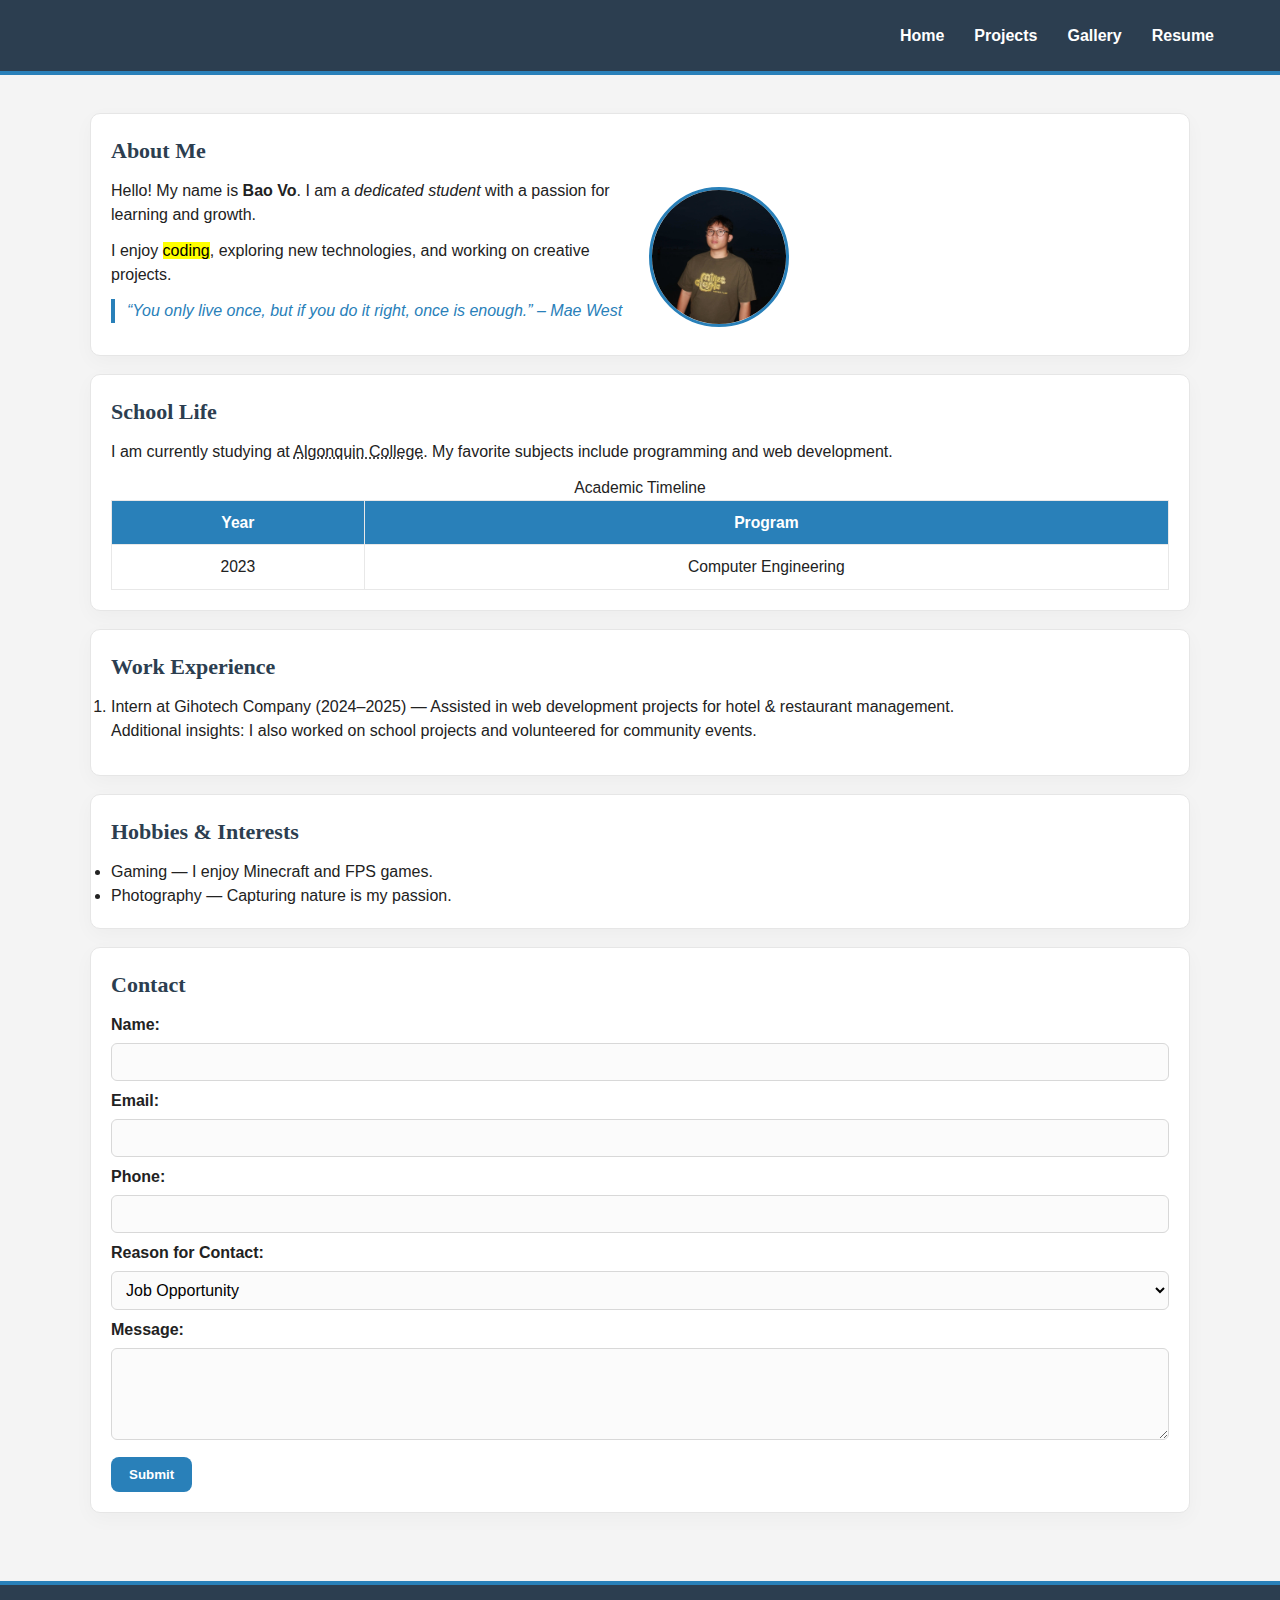
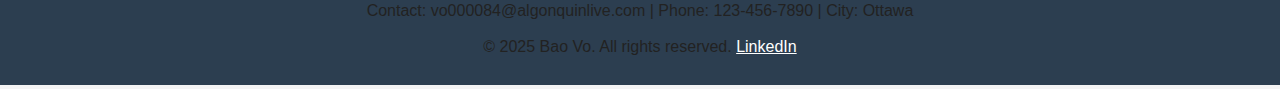
<file: index.html>
﻿<!DOCTYPE html>
<html lang="en">
<head>
  <meta charset="utf-8" />
  <meta name="viewport" content="width=device-width, initial-scale=1.0"/>
  <title>Bao Vo Hoang — Portfolio</title>
  <link rel="stylesheet" href="styles.css">
</head>
<body>
  <header id="header">
    <div class="header-inner">
      <h1>Bao Vo Hoang</h1>
      <nav class="main-nav">
        <ul>
          <li><a href="index.html">Home</a></li>
          <li><a href="flexbox-projects.html">Projects</a></li>
          <li><a href="grid-gallery.html">Gallery</a></li>
          <li><a href="bootstrap-resume.html">Resume</a></li>
        </ul>
      </nav>
    </div>
  </header>

  <main>
    <section id="about" class="content-section">
      <h2 class="section-title">About Me</h2>
      <div class="about-grid">
        <div>
          <p>Hello! My name is <strong>Bao Vo</strong>. I am a <em>dedicated student</em> with a passion for learning and growth.</p>
          <p>I enjoy <mark>coding</mark>, exploring new technologies, and working on creative projects.</p>
          <blockquote>“You only live once, but if you do it right, once is enough.” – Mae West</blockquote>
        </div>
        <div>
          <img src="images/img1.jpg" alt="A photo of Bao Vo" class="profile-photo"/>
        </div>
      </div>
    </section>

    <section id="school" class="content-section">
      <h2 class="section-title">School Life</h2>
      <article>
        <p>I am currently studying at <abbr title="Algonquin College">Algonquin College</abbr>. My favorite subjects include programming and web development.</p>
        <table>
          <caption>Academic Timeline</caption>
          <tr>
            <th>Year</th>
            <th>Program</th>
          </tr>
          <tr>
            <td>2023</td>
            <td>Computer Engineering</td>
          </tr>
        </table>
      </article>
    </section>

    <section id="work" class="content-section">
      <h2 class="section-title">Work Experience</h2>
      <ol>
        <li>Intern at Gihotech Company (2024–2025) — Assisted in web development projects for hotel & restaurant management.</li>
      </ol>
      <aside>
        <p>Additional insights: I also worked on school projects and volunteered for community events.</p>
      </aside>
    </section>

    <section id="hobbies" class="content-section">
      <h2 class="section-title">Hobbies & Interests</h2>
      <ul>
        <li>Gaming — I enjoy Minecraft and FPS games.</li>
        <li>Photography — Capturing nature is my passion.</li>
      </ul>
    </section>

    <section id="contact" class="content-section">
      <h2 class="section-title">Contact</h2>
      <form>
        <label for="name">Name:</label>
        <input class="form-field" type="text" id="name" name="name">

        <label for="email">Email:</label>
        <input class="form-field" type="email" id="email" name="email">

        <label for="phone">Phone:</label>
        <input class="form-field" type="tel" id="phone" name="phone">

        <label for="reason">Reason for Contact:</label>
        <select class="form-field" id="reason" name="reason">
          <option value="job">Job Opportunity</option>
          <option value="collab">Collaboration</option>
          <option value="general">General Inquiry</option>
        </select>

        <label for="message">Message:</label>
        <textarea class="form-field" id="message" name="message" rows="4"></textarea>

        <button class="form-button" type="submit">Submit</button>
      </form>
    </section>
  </main>

  <footer>
    <p>Contact: vo000084@algonquinlive.com | Phone: 123-456-7890 | City: Ottawa</p>
    <p>© 2025 Bao Vo. All rights reserved. <a rel="noopener" href="https://www.linkedin.com/in/bao-vo-hoang-22a53b231/">LinkedIn</a></p>
  </footer>
</body>
</html>
</file>
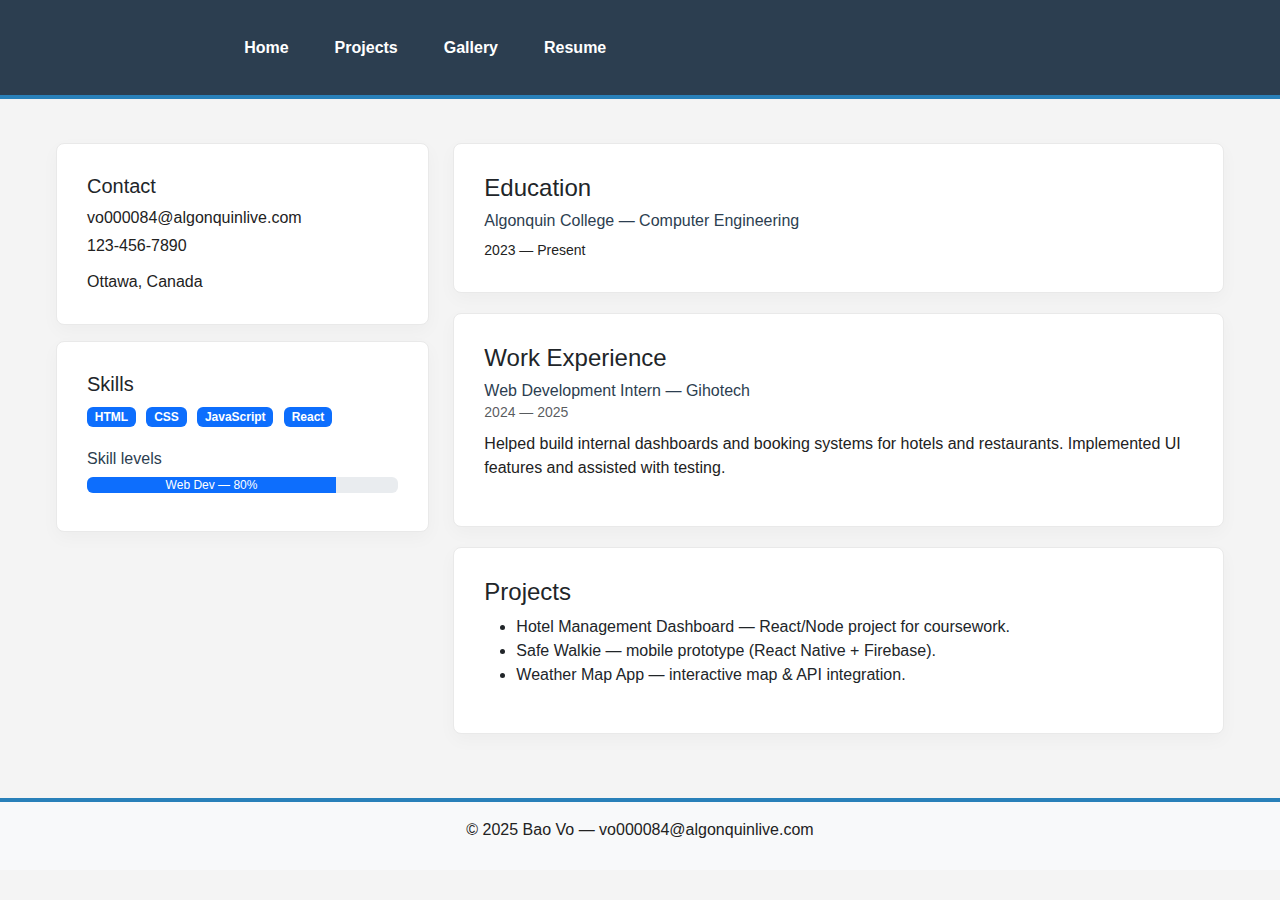
<file: bootstrap-resume.html>
<!DOCTYPE html>
<html lang="en">
<head>
  <meta charset="utf-8"/>
  <meta name="viewport" content="width=device-width,initial-scale=1"/>
  <title>Resume — Bao Vo Hoang</title>

  <!-- Bootstrap CDN -->
  <link href="https://cdn.jsdelivr.net/npm/bootstrap@5.1.3/dist/css/bootstrap.min.css" rel="stylesheet">

  <!-- Your styles (bootstrap overrides / small tweaks) -->
  <link rel="stylesheet" href="styles.css">
  <style>
    /* a few tiny local tweaks for resume */
    .resume-section { margin-bottom: 1.25rem; }
    .skill-badge { margin-right: 6px; margin-bottom: 6px; }
  </style>
</head>
<body>
  <header id="header" class="mb-4">
    <div class="header-inner container">
      <div class="d-flex justify-content-between align-items-center py-3">
        <h1 class="mb-0">Bao Vo Hoang</h1>
        <nav class="main-nav">
          <ul class="list-unstyled d-flex mb-0">
            <li class="me-3"><a href="index.html">Home</a></li>
            <li class="me-3"><a href="flexbox-projects.html">Projects</a></li>
            <li class="me-3"><a href="grid-gallery.html">Gallery</a></li>
            <li><a href="bootstrap-resume.html">Resume</a></li>
          </ul>
        </nav>
      </div>
    </div>
  </header>

  <main class="container">
    <div class="row">
      <!-- Left column (contact + skills) -->
      <aside class="col-md-4">
        <div class="card mb-3">
          <div class="card-body">
            <h5 class="card-title">Contact</h5>
            <p class="card-text mb-1">vo000084@algonquinlive.com</p>
            <p class="card-text">123-456-7890</p>
            <p class="card-text">Ottawa, Canada</p>
          </div>
        </div>

        <div class="card resume-section">
          <div class="card-body">
            <h5 class="card-title">Skills</h5>
            <div class="mb-2">
              <span class="badge bg-primary skill-badge">HTML</span>
              <span class="badge bg-primary skill-badge">CSS</span>
              <span class="badge bg-primary skill-badge">JavaScript</span>
              <span class="badge bg-primary skill-badge">React</span>
            </div>

            <h6 class="mt-3">Skill levels</h6>
            <div class="mb-2">
              <div class="progress">
                <div class="progress-bar" role="progressbar" style="width: 80%">Web Dev — 80%</div>
              </div>
            </div>
          </div>
        </div>
      </aside>

      <!-- Right column (education + experience + projects) -->
      <section class="col-md-8">
        <div class="card resume-section">
          <div class="card-body">
            <h4 class="card-title">Education</h4>
            <h6>Algonquin College — Computer Engineering</h6>
            <p class="mb-0"><small>2023 — Present</small></p>
          </div>
        </div>

        <div class="card resume-section">
          <div class="card-body">
            <h4 class="card-title">Work Experience</h4>

            <div class="mb-3">
              <h6 class="mb-0">Web Development Intern — Gihotech</h6>
              <small class="text-muted">2024 — 2025</small>
              <p class="mt-2">Helped build internal dashboards and booking systems for hotels and restaurants. Implemented UI features and assisted with testing.</p>
            </div>
          </div>
        </div>

        <div class="card resume-section">
          <div class="card-body">
            <h4 class="card-title">Projects</h4>
            <ul>
              <li>Hotel Management Dashboard — React/Node project for coursework.</li>
              <li>Safe Walkie — mobile prototype (React Native + Firebase).</li>
              <li>Weather Map App — interactive map & API integration.</li>
            </ul>
          </div>
        </div>
      </section>
    </div>
  </main>

  <footer class="mt-4 py-3 bg-light">
    <div class="container text-center">
      <p>© 2025 Bao Vo — vo000084@algonquinlive.com</p>
    </div>
  </footer>

  <!-- Bootstrap JS (optional for interactive components) -->
  <script src="https://cdn.jsdelivr.net/npm/bootstrap@5.1.3/dist/js/bootstrap.bundle.min.js"></script>
</body>
</html>
</file>
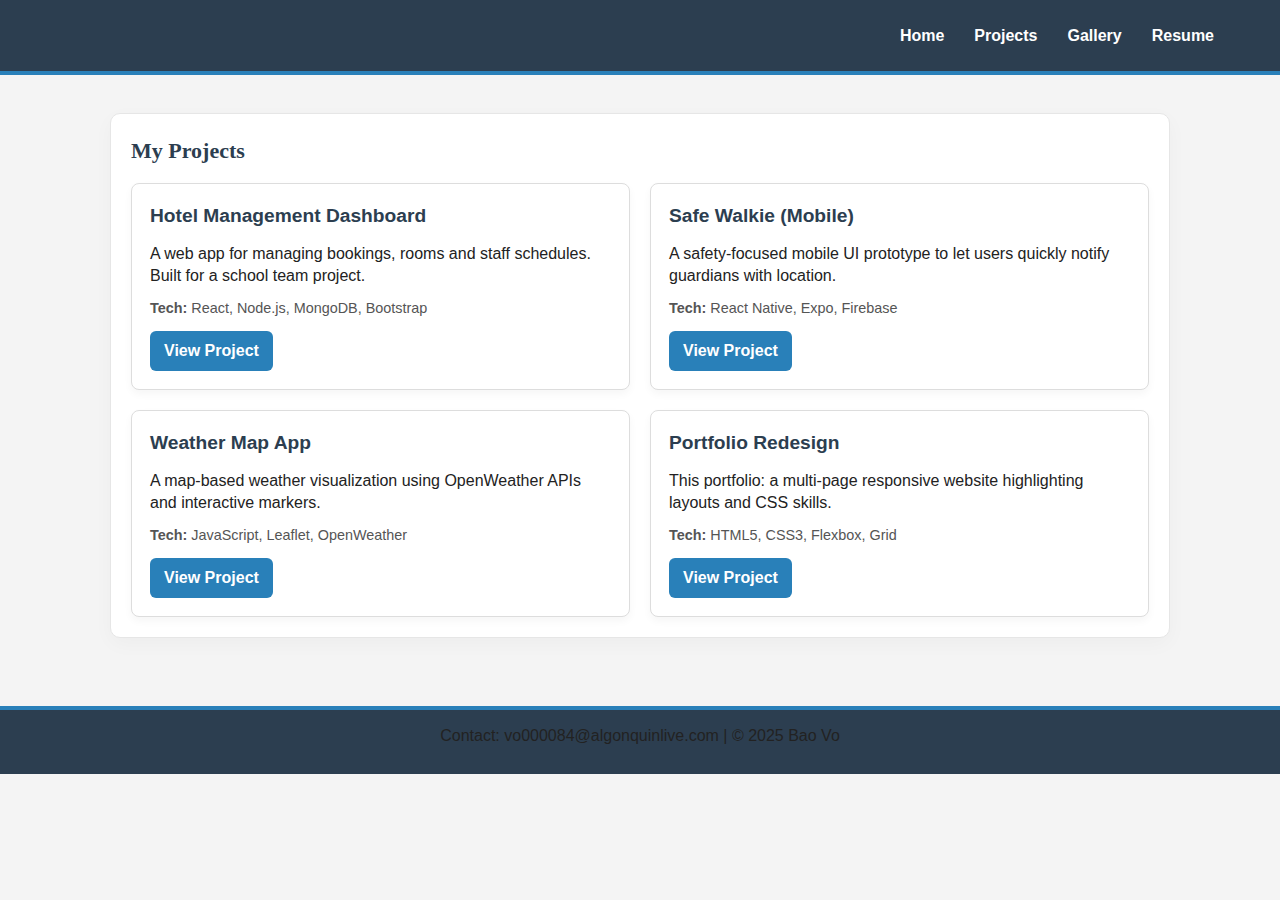
<file: flexbox-projects.html>
<!DOCTYPE html>
<html lang="en">
<head>
  <meta charset="utf-8"/>
  <meta name="viewport" content="width=device-width,initial-scale=1"/>
  <title>Projects — Bao Vo Hoang</title>
  <link rel="stylesheet" href="styles.css">
  <link rel="stylesheet" href="flexbox.css">
</head>
<body>
  <header id="header">
    <div class="header-inner">
      <h1>Bao Vo Hoang</h1>
      <nav class="main-nav">
        <ul>
          <li><a href="index.html">Home</a></li>
          <li><a href="flexbox-projects.html">Projects</a></li>
          <li><a href="grid-gallery.html">Gallery</a></li>
          <li><a href="bootstrap-resume.html">Resume</a></li>
        </ul>
      </nav>
    </div>
  </header>

  <main class="projects-main">
    <section class="content-section">
      <h2 class="section-title">My Projects</h2>

      <div class="projects-container">
        <article class="project-card">
          <h3 class="project-title">Hotel Management Dashboard</h3>
          <p class="project-desc">A web app for managing bookings, rooms and staff schedules. Built for a school team project.</p>
          <p class="technologies"><strong>Tech:</strong> React, Node.js, MongoDB, Bootstrap</p>
          <a class="btn" href="#">View Project</a>
        </article>

        <article class="project-card">
          <h3 class="project-title">Safe Walkie (Mobile)</h3>
          <p class="project-desc">A safety-focused mobile UI prototype to let users quickly notify guardians with location.</p>
          <p class="technologies"><strong>Tech:</strong> React Native, Expo, Firebase</p>
          <a class="btn" href="#">View Project</a>
        </article>

        <article class="project-card">
          <h3 class="project-title">Weather Map App</h3>
          <p class="project-desc">A map-based weather visualization using OpenWeather APIs and interactive markers.</p>
          <p class="technologies"><strong>Tech:</strong> JavaScript, Leaflet, OpenWeather</p>
          <a class="btn" href="#">View Project</a>
        </article>

        <article class="project-card">
          <h3 class="project-title">Portfolio Redesign</h3>
          <p class="project-desc">This portfolio: a multi-page responsive website highlighting layouts and CSS skills.</p>
          <p class="technologies"><strong>Tech:</strong> HTML5, CSS3, Flexbox, Grid</p>
          <a class="btn" href="#">View Project</a>
        </article>
      </div>
    </section>
  </main>

  <footer>
    <p>Contact: vo000084@algonquinlive.com | © 2025 Bao Vo</p>
  </footer>
</body>
</html>
</file>
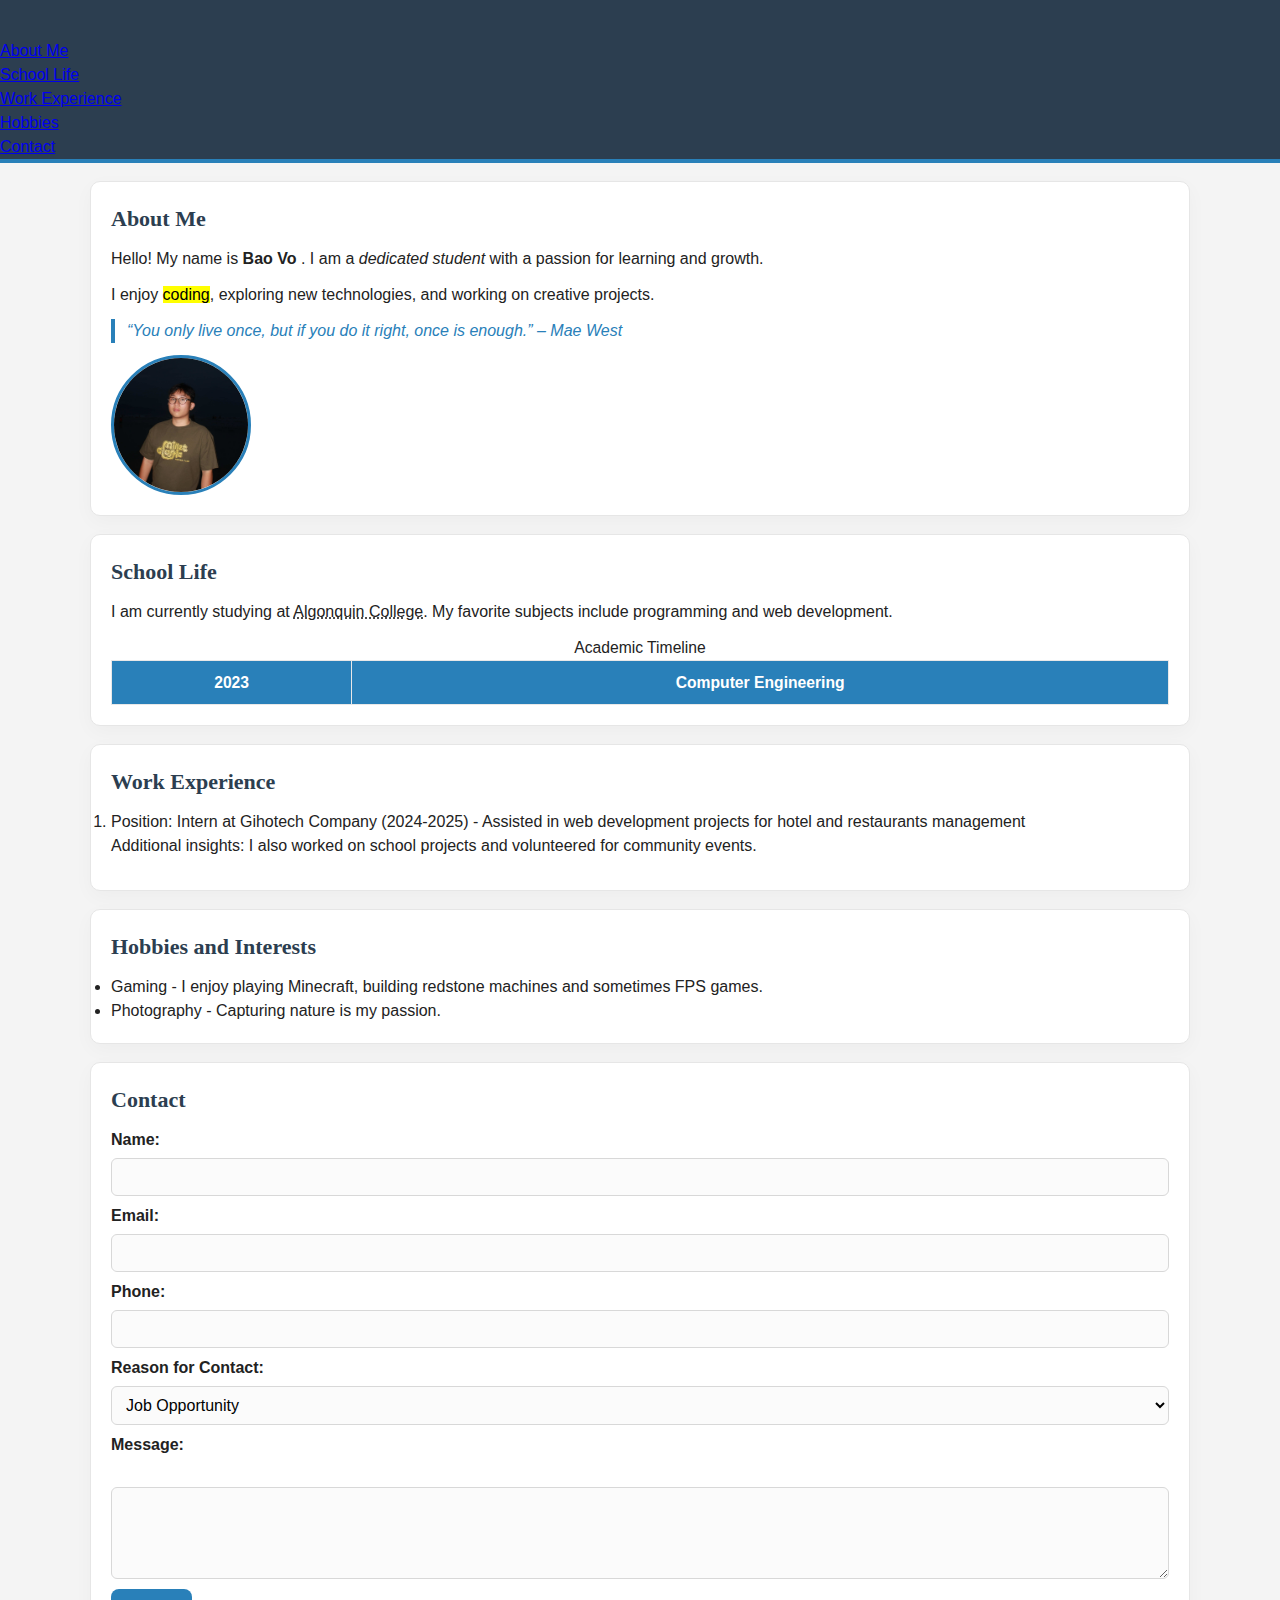
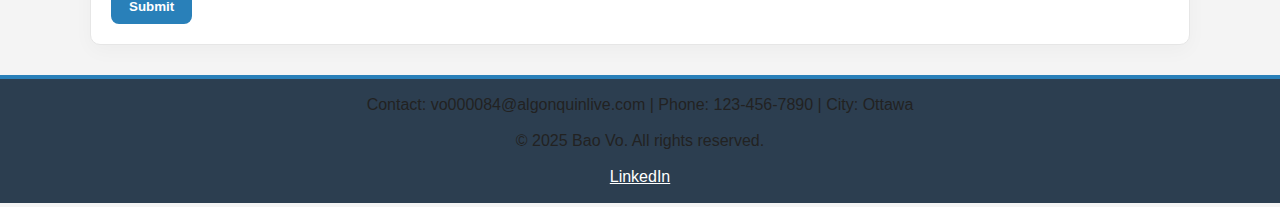
<file: myportfolio.html>
﻿<!DOCTYPE html PUBLIC "-//W3C//DTD XHTML 1.0 Transitional//EN" "http://www.w3.org/TR/xhtml1/DTD/xhtml1-transitional.dtd">
<html>
<head>
    <link rel="stylesheet" href="styles.css">
    <title>Bao Vo Hoang Portfolio</title>
</head>
<body>
    <header id="header">
        <h1>Bao Vo Hoang</h1>
        <nav>
            <ul>
                <li><a rel="noopener" href="#about">About Me</a></li>
                <li><a rel="noopener" href="#school">School Life</a></li>
                <li><a rel="noopener" href="#work">Work Experience</a></li>
                <li><a rel="noopener" href="#hobbies">Hobbies</a></li>
                <li><a rel="noopener" href="#contact">Contact</a></li>
            </ul>
        </nav>
    </header>

    <section id="about" class="content-section">
        <h2 class="section-title">About Me</h2>
        <p>Hello! My name is <strong>Bao Vo </strong>. I am a <em>dedicated student</em> with a passion for learning and growth.</p>
        <p>I enjoy <mark>coding</mark>, exploring new technologies, and working on creative projects.</p>
        <blockquote>“You only live once, but if you do it right, once is enough.” – Mae West</blockquote>
        <img src="myphot.jpg" alt="A photo of Bao Vo" class="profile-photo"/>
    </section>

    <section id="school" class="content-section">
        <h2 class="section-title">School Life</h2>
        <article>
            <p>I am currently studying at <abbr title="Algonquin College">Algonquin College</abbr>. My favorite subjects include programming and web development.</p>
            <table>
                <caption>Academic Timeline</caption>
                <tr>
                    <th>2023</th>
                    <th>Computer Engineering</th>
                </tr>
            </table>
        </article>
    </section>

    <section id="work" class="content-section">
        <h2 class="section-title">Work Experience</h2>
        <ol>
            <li>Position: Intern at Gihotech Company (2024-2025) - Assisted in web development projects for hotel and restaurants management</li>
        </ol>
        <aside>
            <p>Additional insights: I also worked on school projects and volunteered for community events.</p>
        </aside>
    </section>

    <section id="hobbies" class="content-section">
        <h2 class="section-title">Hobbies and Interests</h2>
        <ul>
            <li>Gaming - I enjoy playing Minecraft, building redstone machines and sometimes FPS games.</li>
            <li>Photography - Capturing nature is my passion.</li>
        </ul>
    </section>

    <section id="contact" class="content-section">
        <h2 class="section-title">Contact</h2>
        <form>
            <label for="name">Name:</label>
            <input class="form-field" type="text" id="name" name="name"><br/>

            <label for="email">Email:</label>
            <input class="form-field" type="email" id="email" name="email"><br/>

            <label for="phone">Phone:</label>
            <input class="form-field" type="tel" id="phone" name="phone"><br/>

            <label for="reason">Reason for Contact:</label>
            <select class="form-field" id="reason" name="reason">
                <option value="job">Job Opportunity</option>
                <option value="collaboration">Collaboration</option>
                <option value="general">General Inquiry</option>
            </select><br/>

            <label for="message">Message:</label><br/>
            <textarea class="form-field" id="message" name="message" rows="4" cols="40"></textarea><br/>

            <button class="form-button" type="submit">Submit</button>
        </form>
    </section>

    <footer>
        <p>Contact: vo000084@algonquinlive.com | Phone: 123-456-7890 | City: Ottawa</p>
        <p>&#169; 2025 Bao Vo. All rights reserved.</p>
        <a rel="noopener" href="https://www.linkedin.com/in/bao-vo-hoang-22a53b231/">LinkedIn</a>
    </footer>
</body>
</html>
</file>
<file: flexbox.css>
/* FLEXBOX PAGE STYLES */
.projects-main {
  padding: 20px;
  max-width: 1100px;
  margin: 0 auto;
}

.projects-container {
  display: flex;
  flex-wrap: wrap;
  justify-content: space-between;
  gap: 20px;
  margin-top: 16px;
}

/* Project card */
.project-card {
  display: flex;
  flex-direction: column;
  justify-content: space-between;
  width: calc(50% - 10px); /* two columns on medium+ screens */
  min-width: 260px;
  background: #ffffff;
  border: 1px solid #ddd;
  border-radius: 8px;
  padding: 18px;
  box-shadow: 0 4px 8px rgba(0,0,0,0.04);
}

.project-title { font-size: 1.2rem; margin: 0 0 6px 0; color: #2c3e50; }
.project-desc { margin: 6px 0 10px 0; line-height: 1.4; }
.technologies { font-size: 0.9rem; color: #555; margin-bottom: 12px; }

.btn {
  align-self: flex-start;
  display: inline-block;
  padding: 8px 14px;
  border-radius: 6px;
  text-decoration: none;
  background: #2980b9;
  color: #fff;
  font-weight: 600;
  transition: transform .12s ease, background .12s;
}
.btn:hover { transform: translateY(-3px); background:#246b9a; }

/* Make cards full-width on small screens */
@media (max-width: 700px) {
  .project-card { width: 100%; }
  .projects-container { gap: 14px; }
}
</file>
<file: styles.css>
/* =========================
   styles.css — shared site styles
   Author: Bao Vo Hoang (example)
   ========================= */

/* ---------- Reset & Box Sizing ---------- */
*,
*::before,
*::after {
  box-sizing: border-box;
  margin: 0;
  padding: 0;
}

/* ---------- Base / Body ---------- */
:root{
  --primary:#2980b9;
  --primary-dark:#246b9a;
  --bg:#f4f4f4;
  --card-bg:#ffffff;
  --muted:#666666;
  --header-bg:#2c3e50;
  --radius:8px;
}

html, body {
  height: 100%;
}

body {
  font-family: Arial, Helvetica, sans-serif;
  font-size: 16px;
  line-height: 1.5;
  color: #222;
  background-color: var(--bg);
  -webkit-font-smoothing: antialiased;
  -moz-osx-font-smoothing: grayscale;
}

/* ---------- Layout Containers ---------- */
.container {
  max-width: 1200px;
  margin: 0 auto;
  padding-left: 16px;
  padding-right: 16px;
}

/* ---------- Header / Navigation ---------- */
#header {
  background-color: var(--header-bg);
  color: #fff;
  border-bottom: 4px solid var(--primary);
}

.header-inner {
  display: flex;
  align-items: center;
  justify-content: space-between;
  gap: 16px;
  padding: 16px;
  max-width: 1200px;
  margin: 0 auto;
}

/* Site title */
#header h1 {
  font-size: 26px;
  font-weight: 700;
  letter-spacing: 0.2px;
  margin: 0;
}

/* Shared nav */
.main-nav ul {
  list-style: none;
  display: flex;
  gap: 10px;
  align-items: center;
}

.main-nav li { }

.main-nav a {
  text-decoration: none;
  color: #fff;
  padding: 8px 10px;
  border-radius: 6px;
  font-weight: 600;
  transition: background 0.15s ease, transform 0.12s ease;
}

.main-nav a:hover,
.main-nav a:focus {
  background-color: rgba(255,255,255,0.06);
  transform: translateY(-2px);
}

/* ---------- Main content sections ---------- */
main {
  padding: 20px 0;
}

/* Generic card/section used across pages */
.content-section {
  background: var(--card-bg);
  border: 1px solid #e6e6e6;
  border-radius: 10px;
  padding: 20px;
  max-width: 1100px;
  margin: 18px auto;
  box-shadow: 0 6px 20px rgba(17,24,39,0.03);
}

/* Section title */
.section-title {
  font-family: Georgia, "Times New Roman", serif;
  font-size: 22px;
  color: var(--header-bg);
  margin-bottom: 12px;
  font-weight: 700;
}

/* ---------- Typography ---------- */
h1, h2, h3, h4, h5, h6 {
  color: var(--header-bg);
}

p {
  margin-bottom: 12px;
  color: #222;
}

/* Small muted text */
.small-muted {
  color: var(--muted);
  font-size: 0.95rem;
}

/* Emphasis */
blockquote {
  margin: 12px 0;
  padding-left: 12px;
  border-left: 4px solid var(--primary);
  color: var(--primary);
  font-style: italic;
}

/* ---------- Images ---------- */
.profile-photo {
  width: 140px;
  height: 140px;
  object-fit: cover;
  border-radius: 50%;
  border: 3px solid var(--primary);
  display: block;
}

/* Generic responsive image */
.img-responsive {
  max-width: 100%;
  height: auto;
  display: block;
}

/* ---------- Forms ---------- */
form { margin-top: 10px; }

label {
  display: block;
  font-weight: 700;
  margin: 8px 0 6px;
}

.form-field, input[type="text"], input[type="email"], input[type="tel"], textarea, select {
  width: 100%;
  padding: 9px 10px;
  border-radius: 6px;
  border: 1px solid #d8d8d8;
  background: #fbfbfb;
  font-size: 1rem;
  outline: none;
  transition: border-color .12s ease, box-shadow .12s ease;
}

.form-field:focus, input:focus, textarea:focus, select:focus {
  border-color: var(--primary);
  box-shadow: 0 0 0 3px rgba(41,128,185,0.08);
}

.form-button {
  display: inline-block;
  background: var(--primary);
  color: white;
  border: none;
  padding: 10px 18px;
  border-radius: 8px;
  cursor: pointer;
  font-weight: 700;
  margin-top: 10px;
  transition: background .12s ease, transform .12s ease;
}

.form-button:hover {
  background: var(--primary-dark);
  transform: translateY(-2px);
}

/* ---------- Tables ---------- */
table {
  width: 100%;
  border-collapse: collapse;
  margin-top: 10px;
  font-size: 0.98rem;
}

th, td {
  border: 1px solid #e8e8e8;
  padding: 10px;
  text-align: center;
}

th {
  background: var(--primary);
  color: #fff;
  font-weight: 700;
}

/* ---------- Footer ---------- */
footer {
  background: var(--header-bg);
  color: #fff;
  padding: 14px 0;
  margin-top: 30px;
  border-top: 4px solid var(--primary);
  text-align: center;
}

footer a {
  color: #fff;
  text-decoration: underline;
}

/* ---------- Helpers & layout utilities ---------- */
.flex {
  display: flex;
}

.center {
  display: flex;
  align-items: center;
  justify-content: center;
}

.column {
  display: flex;
  flex-direction: column;
}

/* spacing helpers */
.mt-1{ margin-top:6px; }
.mt-2{ margin-top:12px; }
.mt-3{ margin-top:18px; }
.mb-1{ margin-bottom:6px; }
.mb-2{ margin-bottom:12px; }
.mb-3{ margin-bottom:18px; }

/* ---------- About section specific ---------- */
.about-grid {
  display: flex;
  gap: 18px;
  align-items: center;
  justify-content: space-between;
}

.about-grid > div { flex: 1 1 0; }

/* ---------- Projects (Flexbox page shared defaults) ---------- */
/* Cards will receive page-specific tweaks in flexbox.css but provide defaults here */
.card {
  background: var(--card-bg);
  border-radius: var(--radius);
  border: 1px solid #e9e9e9;
  padding: 14px;
  box-shadow: 0 6px 18px rgba(0,0,0,0.03);
}

/* Generic button (used across pages if needed) */
.btn-generic {
  display: inline-block;
  padding: 8px 14px;
  border-radius: 6px;
  text-decoration: none;
  font-weight: 700;
  background: var(--primary);
  color: #fff;
  transition: transform .12s ease, background .12s ease;
}

.btn-generic:hover {
  background: var(--primary-dark);
  transform: translateY(-3px);
}

/* ---------- Gallery defaults (grid-specific tweaks in grid.css) ---------- */
.gallery-grid {
  /* default fallback in case grid.css isn't loaded */
  display: grid;
  grid-template-columns: repeat(3, 1fr);
  gap: 12px;
}

/* gallery item caption style */
.gallery-grid figcaption {
  padding: 8px;
  font-size: 0.92rem;
  color: #333;
  background: #fff;
}

/* ---------- Responsive helpers ---------- */
@media (max-width: 1000px) {
  .container { padding-left: 14px; padding-right: 14px; }
  .about-grid { gap: 14px; }
}

@media (max-width: 720px) {
  .header-inner {
    flex-direction: column;
    align-items: center;
    gap: 12px;
    padding: 12px;
  }

  .main-nav ul {
    gap: 8px;
    flex-wrap: wrap;
    justify-content: center;
  }

  .about-grid {
    flex-direction: column;
    text-align: center;
  }

  .content-section {
    margin-left: 12px;
    margin-right: 12px;
    padding: 16px;
  }
}

/* Small screens */
@media (max-width: 420px) {
  #header h1 { font-size: 20px; }
  .section-title { font-size: 20px; }
  .profile-photo { width: 120px; height: 120px; }
  .form-field { font-size: 0.95rem; }
}

/* ---------- Accessibility / focus states ---------- */
a:focus, button:focus, input:focus, textarea:focus {
  outline: 3px solid rgba(41,128,185,0.12);
  outline-offset: 2px;
}

/* ---------- Print styles (basic) ---------- */
@media print {
  body { background: #fff; color: #000; }
  header, footer, nav { display: none; }
  .content-section { border: none; box-shadow: none; }
}
</file>
